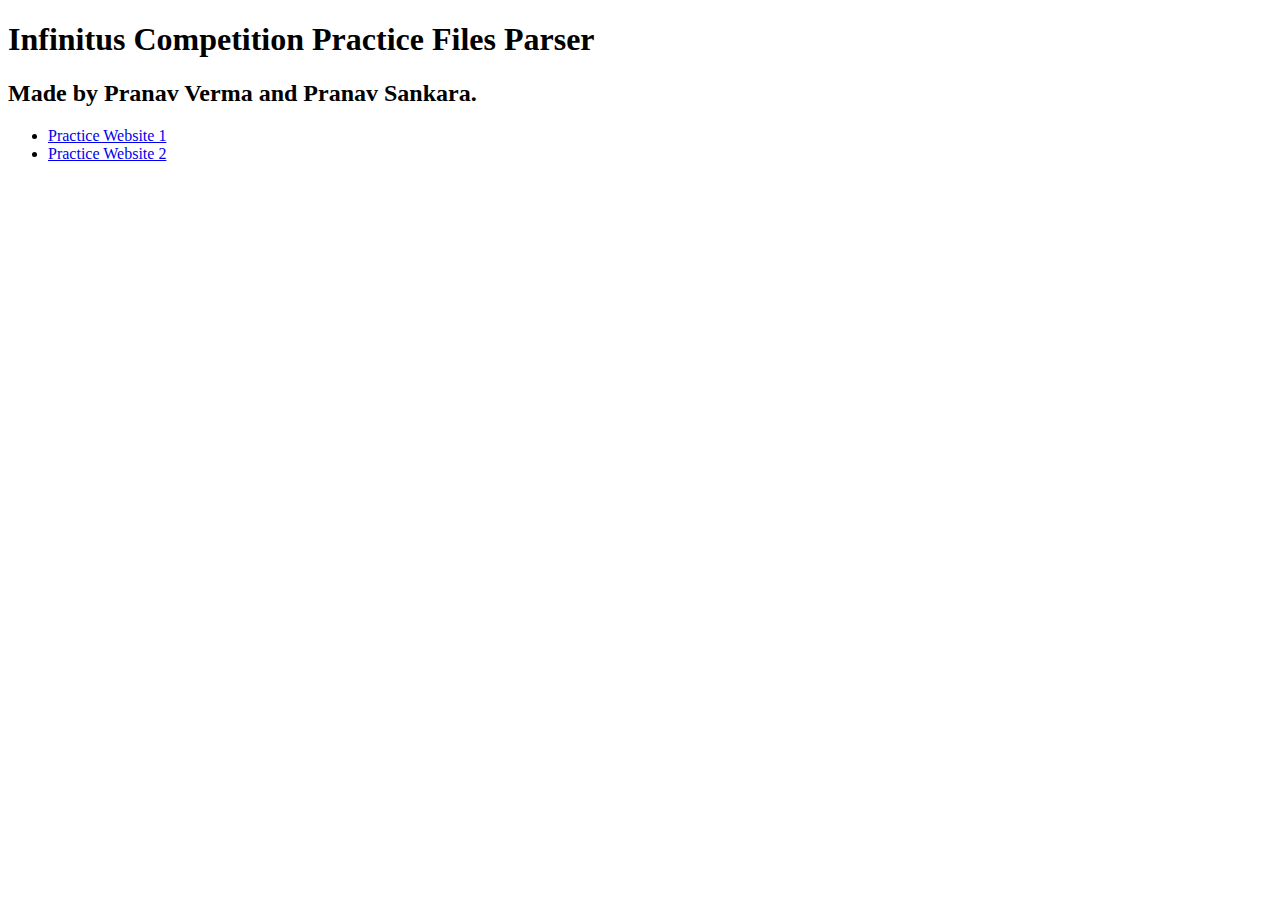
<file: main/index.html>
<!DOCTYPE html>
<html>
    <head>
        <meta charset="utf-8">
        <meta http-equiv="X-UA-Compatible" content="IE=edge">
        <title>Infinitus Competition</title>
        <meta name="description" content="">
        <meta name="viewport" content="width=device-width, initial-scale=1">
        <link rel="stylesheet" href="">
    </head>
    <body>
        <h1>Infinitus Competition Practice Files Parser</h1>
        <h2>Made by <b>Pranav Verma</b> and <b>Pranav Sankara</b>.</h2>
        <ul>
            <li><a href="Practice 1/">Practice Website 1</a></li>
            <li><a href="Practice 2/">Practice Website 2</a></li>
        </ul> 
    </body>
</html>
</file>
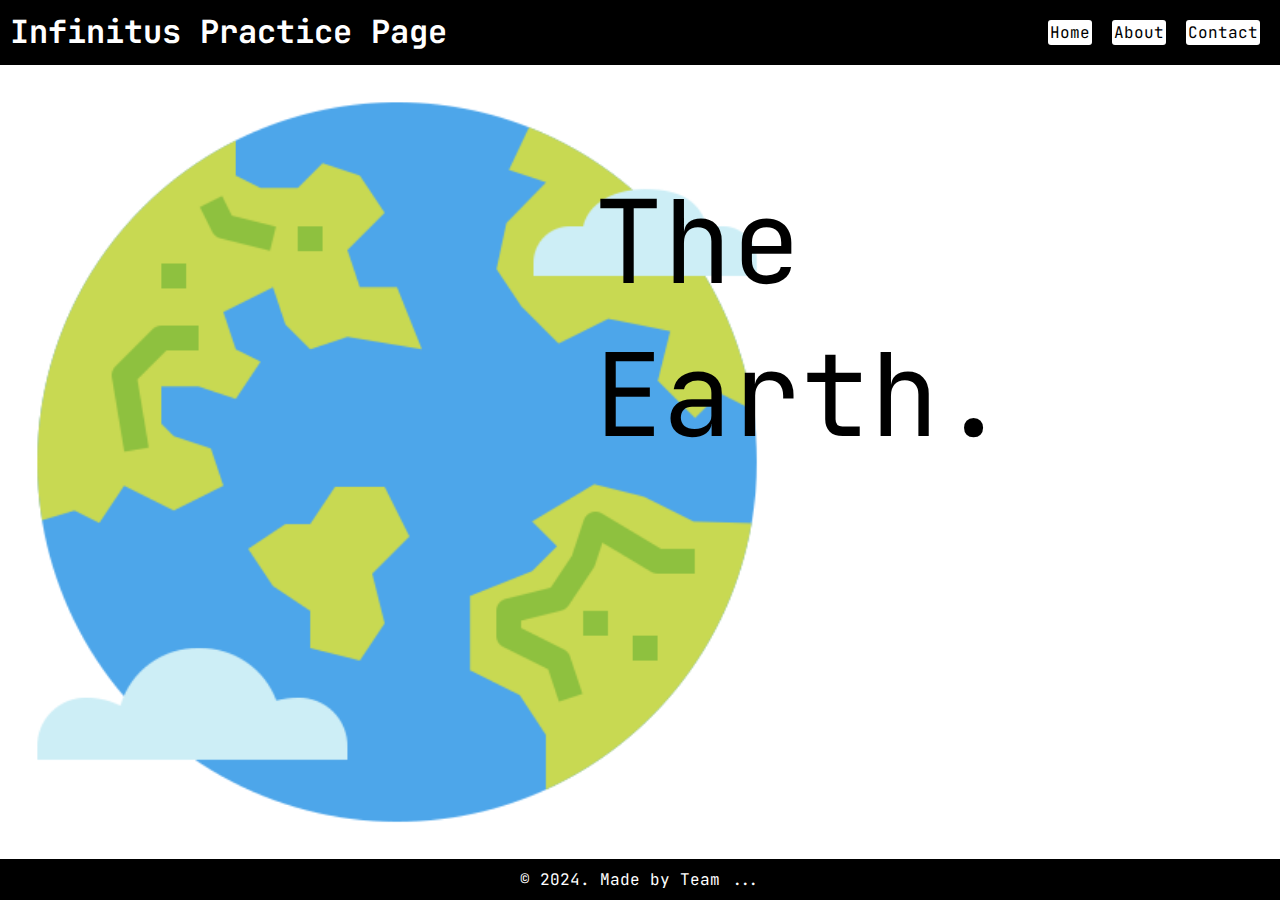
<file: Practice 1/index.html>
<!DOCTYPE html>
<html>

<head>
    <meta charset="utf-8">
    <meta http-equiv="X-UA-Compatible" content="IE=edge">
    <title></title>
    <meta name="description" content="">
    <meta name="viewport" content="width=device-width, initial-scale=1">
    <link rel="stylesheet" href="index.css">

    <link rel="preconnect" href="https://fonts.googleapis.com">
    <link rel="preconnect" href="https://fonts.gstatic.com" crossorigin>
    <link href="https://fonts.googleapis.com/css2?family=JetBrains+Mono:ital,wght@0,100..800;1,100..800&display=swap"
        rel="stylesheet">
</head>

<body>
    <header>
        <h1>Infinitus Practice Page</h1>
        <navbar>
            <ul>
                <li>Home</li>
                <li>About</li>
                <li>Contact</li>
            </ul>
        </navbar>
    </header>
    <div class="earth-image-container">
        <img src="2240692.png" class="earth-image">
        <p class="earth-image-text">The Earth.</p>
    </div>
    <footer>
        &copy; 2024. Made by Team ...
    </footer>
</body>

</html>
</file>
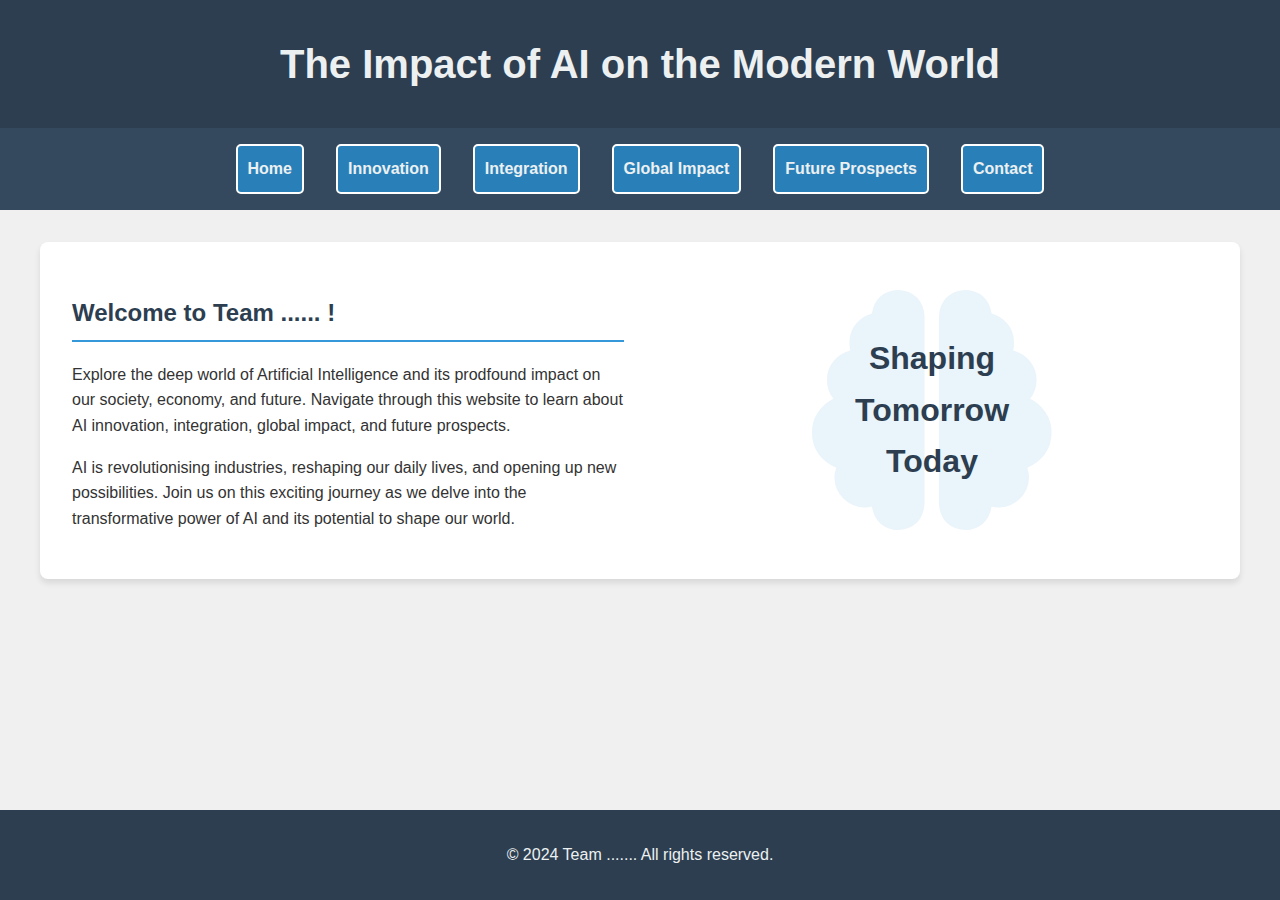
<file: Practice 2/index.html>
<!DOCTYPE html>
<html lang="en">

<head>
    <meta charset="UTF-8">
    <meta name="viewport" content="width=device-width, initial-scale=1.0">
    <title>AI Impact: Innovation, Integration, and Global Change</title>
    <link rel="stylesheet" href="https://cdnjs.cloudflare.com/ajax/libs/font-awesome/6.1.1/css/all.min.css">
    <link rel="stylesheet" href="index.css">

</head>

<body>
    <header>
        <h1>The Impact of AI on the Modern World</h1>
    </header>
    <nav>
        <ul>
            <li><a href="#home" class="nav-link">Home</a></li>
            <li><a href="#innovation" class="nav-link">Innovation</a></li>
            <li><a href="#integration" class="nav-link">Integration</a></li>
            <li><a href="#impact" class="nav-link">Global Impact</a></li>
            <li><a href="#future" class="nav-link">Future Prospects</a></li>
            <li><a href="#contact" class="nav-link">Contact</a></li>
        </ul>
    </nav>
    <main>
        <section id="home">
            <div class="home-content">
                <h2>Welcome to Team ...... !</h2>
                <p>Explore the deep world of Artificial Intelligence and its prodfound impact on our society, economy,
                    and future. Navigate through this website to learn about AI innovation, integration, global impact,
                    and future prospects.</p>
                <p>AI is revolutionising industries, reshaping our daily lives, and opening up new possibilities. Join
                    us on this exciting journey as we delve into the transformative power of AI and its potential to
                    shape our world.</p>
            </div>
            <div class="home-icon-container">
                <i class="fas fa-brain home-icon"></i>
                <div class="home-icon-text">Shaping<br>Tomorrow<br>Today</div>
            </div>
        </section>

        <section id="innovation" class="hidden">
            <h2>AI Innovation</h2>
            <p>Artificial Intelligence is driving unprecedented innovation across various sectors. From machine learning
                algorithms that power recommendation systems to advanced natural language processing models that
                facilitate human-computer interaction, AI is reshaping the technological landscape.</p>
            <div class="icon-grid">
                <div class="icon-item">
                    <i class="fas fa-brain"></i>
                    <h3>Machine Learning</h3>
                </div>
                <div class="icon-item">
                    <i class="fas fa-language"></i>
                    <h3>Natural Language Processing</h3>
                </div>
                <div class="icon-item">
                    <i class="fas fa-robot"></i>
                    <h3>Robotics</h3>
                </div>
                <div class="icon-item">
                    <i class="fas fa-eye"></i>
                    <h3>Computer Vision</h3>
                </div>
            </div>
        </section>

        <section id="integration" class="hidden">
            <h2>AI Integration</h2>
            <p>The integration of AI into existing systems and processes is transforming industries. From healthcare
                diagnostics to financial forecasting, AI is enhancing efficiency, accuracy, and decision-making
                capabilities across the board.</p>
            <div class="icon-grid">
                <div class="icon-item">
                    <i class="fas fa-heartbeat"></i>
                    <h3>Healthcare</h3>
                </div>
                <div class="icon-item">
                    <i class="fas fa-chart-line"></i>
                    <h3>Finance</h3>
                </div>
                <div class="icon-item">
                    <i class="fas fa-industry"></i>
                    <h3>Manufacturing</h3>
                </div>
                <div class="icon-item">
                    <i class="fas fa-car"></i>
                    <h3>Autonomous Vehicles</h3>
                </div>
            </div>
        </section>

        <section id="impact" class="hidden">
            <h2>Global Impact of AI</h2>
            <p>The widespread adoption of AI technologies is having a profound impact on society, economics, and the
                environment. While AI offers solutions to complex global challenges, it also raises important ethical
                considerations.</p>
            <div id="ai-impact">
                <canvas id="ai-impact-chart"></canvas>
                <button id="update-chart">Update Chart</button>
            </div>
        </section>

        <section id="future" class="hidden">
            <h2>Future Prospects</h2>
            <p>As AI continues to evolve, we can expect even more groundbreaking developments. From quantum AI to
                advanced neural interfaces, the future holds exciting possibilities that could revolutionize our world
                in ways we can hardly imagine.</p>
            <div class="icon-grid">
                <div class="icon-item">
                    <i class="fas fa-atom"></i>
                    <h3>Quantum AI</h3>
                </div>
                <div class="icon-item">
                    <i class="fas fa-microchip"></i>
                    <h3>Neuromorphic Computing</h3>
                </div>
                <div class="icon-item">
                    <i class="fas fa-dna"></i>
                    <h3>AI in Genomics</h3>
                </div>
                <div class="icon-item">
                    <i class="fas fa-globe"></i>
                    <h3>Global AI Collaboration</h3>
                </div>
            </div>
        </section>

        <section id="contact" class="hidden">
            <h2>Contact Us</h2>
            <form id="contact-form">
                <input type="text" id="name" name="name" placeholder="Your Name" required>
                <input type="email" id="email" name="email" placeholder="Your Email" required>
                <button type="submit">Send Message</button>
            </form>
            <div id="message"></div>
        </section>
    </main>
    <footer>
        <p>&copy; 2024 Team ....... All rights reserved.</p>
    </footer>

    <script src="cdn/chart.js"></script>
    <script src="index.js"></script>
</body>

</html>
</file>
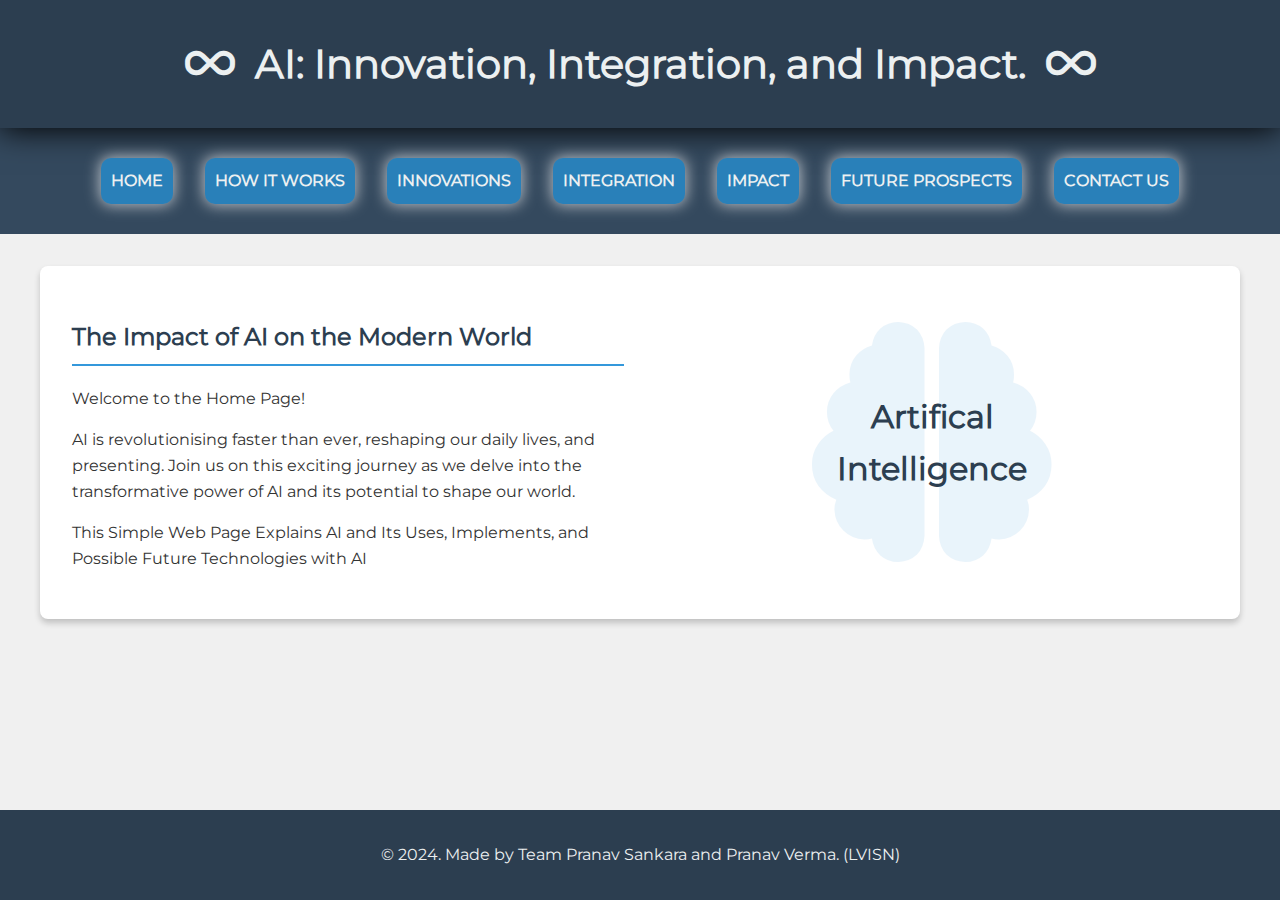
<file: main/Practice 2/index.html>
<!DOCTYPE html>
<html lang="en">

<head>
    <meta charset="UTF-8">
    <meta name="viewport" content="width=device-width, initial-scale=1.0">
    <title>AI Impact: Innovation, Integration, and Global Change</title>
    <link rel="stylesheet" href="https://cdnjs.cloudflare.com/ajax/libs/font-awesome/6.1.1/css/all.min.css">
    <link rel="stylesheet" href="index.css">

</head>

<body>
    <header>
        <h1><i class="fas fa-infinity"></i>&nbsp&nbspAI: Innovation, Integration, and Impact.&nbsp&nbsp<i class="fas fa-infinity"></i></h1>
    </header>
    <nav>
        <ul>
            <li><a href="#home" class="nav-link">HOME</a></li>
            <li><a href="#how-it-works" class="nav-link">HOW IT WORKS</a></li>
            <li><a href="#innovation" class="nav-link">INNOVATIONS</a></li>
            <li><a href="#integration" class="nav-link">INTEGRATION</a></li>
            <li><a href="#impact" class="nav-link">IMPACT</a></li>
            <li><a href="#future" class="nav-link">FUTURE PROSPECTS</a></li>
            <li><a href="#contact" class="nav-link">CONTACT US</a></li>
        </ul>
    </nav>
    <main>
        <section id="home">
            <div class="home-content">
                <h2>The Impact of AI on the Modern World</h2>
                <p>Welcome to the Home Page!</p>
                <p>AI is revolutionising faster than ever, reshaping our daily lives, and presenting. Join
                    us on this exciting journey as we delve into the transformative power of AI and its potential to
                    shape our world.</p>
                <p>This Simple Web Page Explains AI and Its Uses, Implements, and Possible Future Technologies with AI</p>
            </div>
            <div class="home-icon-container">
                <i class="fas fa-brain home-icon"></i>
                <div class="home-icon-text">Artifical<br>Intelligence</div>
            </div>
        </section>

        <section id="how-it-works" class="hidden">
            <h2>How AI Works</h2>
            <div class="chat-container">
                <div class="chat-message user"><i class="fas fa-user"></i>  Hi</i></div>
                <div class="chat-message ai"><i class="fas fa-robot"></i>  Hello! How can I help you?</div>
                <div class="chat-message user"><i class="fas fa-user"></i>  What is Newton's Third Law of Motion?</div>
                <div class="chat-message ai"><i class="fas fa-robot"></i>  Newton's Third Law of Motion states that for every action, there is an equal and opposite reaction. This means that when one object exerts a force on another object, the second object exerts an equal force back on the first object.</div>
            </div>
            <div class="ai-explanation">
                <h3>How Modern AI is Trained and Works:</h3>
                <ol>
                    <li><strong>Data Collection:</strong> Gathering text data from books, websites, etc.</li>
                    <li><strong>Pre Processing:</strong> Cleaning the data for machine learning.</li>
                    <li><strong>Brain of the Model:</strong> Making neural networks, often using transformer architectures.</li>
                    <li><strong>Training:</strong> Exposing the model to the data, allowing it to learn patterns in the data.</li>
                    <li><strong>Fine-tuning:</strong> Adjusting the model for other specific tasks. Ex: Censoring</li>
                </ol>
            </div>
        </section>

        <section id="innovation" class="hidden">
            <h2>Innovations Made in AI</h2>
            <div class="icon-grid">
                <div class="icon-item">
                    <i class="fas fa-brain"></i>
                    <h3>Machine Learning</h3>
                </div>
                <div class="icon-item">
                    <i class="fas fa-language"></i>
                    <h3>Natural Language Processing</h3>
                </div>
                <div class="icon-item">
                    <i class="fas fa-robot"></i>
                    <h3>Robotics</h3>
                </div>
                <div class="icon-item">
                    <i class="fas fa-eye"></i>
                    <h3>Computer Vision</h3>
                </div>
            </div>
        </section>

        <section id="integration" class="hidden">
            <h2>AI Integration</h2>
            <p>Integrations of AI into Modern Technology:</p>
            <div class="icon-grid">
                <div class="icon-item">
                    <i class="fas fa-heartbeat"></i>
                    <h3>Healthcare</h3>
                </div>
                <div class="icon-item">
                    <i class="fas fa-chart-line"></i>
                    <h3>Faster Applications</h3>
                </div>
                <div class="icon-item">
                    <i class="fas fa-industry"></i>
                    <h3>Agriculture</h3>
                </div>
                <div class="icon-item">
                    <i class="fas fa-car"></i>
                    <h3>Autonomous Vehicles</h3>
                </div>
            </div>
        </section>

        <section id="impact" class="hidden">
            <h2>Global Impact of AI</h2>
            <p>* This Data is Random Due to Not Having API Keys in Offline Mode.</p>
            <div id="ai-impact">
                <canvas id="ai-impact-chart"></canvas>
                <button id="update-chart">Update Chart</button>
            </div>
        </section>

        <section id="future" class="hidden">
            <h2>Future Prospects</h2>
            <div class="icon-grid">
                <div class="icon-item">
                    <i class="fas fa-atom"></i>
                    <h3>Quantum AI</h3>
                </div>
                <div class="icon-item">
                    <i class="fas fa-microchip"></i>
                    <h3>Artificial General Intelligence</h3>
                </div>
                <div class="icon-item">
                    <i class="fas fa-dna"></i>
                    <h3>AI in Healthcare</h3>
                </div>
                <div class="icon-item">
                    <i class="fas fa-globe"></i>
                    <h3>Solutions to Various Problems</h3>
                </div>
            </div>
        </section>

        <section id="contact" class="hidden">
            <h2>Contact Us</h2>
            <p style="text-align: center;">Please Feel Free to Contact Us:</p>
            <form id="contact-form">
                <input type="text" id="name" name="name" placeholder="Your Name" required>
                <input type="email" id="email" name="email" placeholder="Your Email" required>
                <button type="submit">Send Message</button>
            </form>
        </section>
    </main>
    <footer>
        <p>&copy; 2024. Made by Team Pranav Sankara and Pranav Verma. (LVISN)</p>
    </footer>

    <script src="cdn/chart.js"></script>
    <script src="index.js"></script>
</body>

</html>
</file>
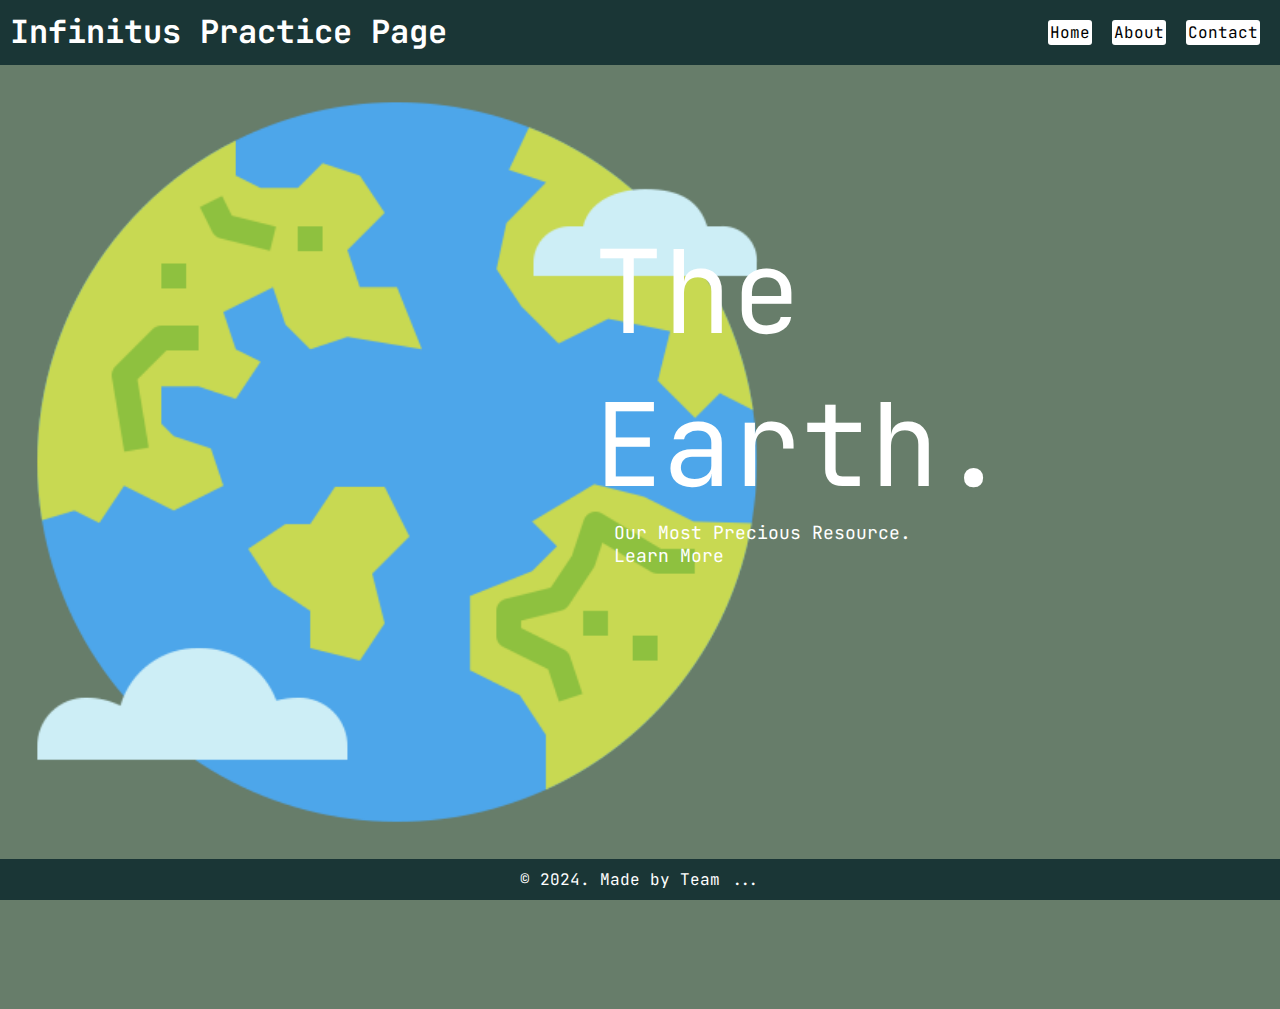
<file: Practice 1/index2.html>
<!DOCTYPE html>
<html>

<head>
    <meta charset="utf-8">
    <meta http-equiv="X-UA-Compatible" content="IE=edge">
    <title></title>
    <meta name="description" content="">
    <meta name="viewport" content="width=device-width, initial-scale=1">
    <link rel="stylesheet" href="css/index2.css">

    <link rel="preconnect" href="https://fonts.googleapis.com">
    <link rel="preconnect" href="https://fonts.gstatic.com" crossorigin>
    <link href="https://fonts.googleapis.com/css2?family=JetBrains+Mono:ital,wght@0,100..800;1,100..800&display=swap"
        rel="stylesheet">
</head>

<body>
    <header>
        <h1>Infinitus Practice Page</h1>
        <navbar>
            <ul>
                <li><a href="index.html">Home</a></li>
                <li><a href="">About</a></li>
                <li>Contact</li>
            </ul>
        </navbar>
    </header>
    <div class="earth-image-container">
        <img src="earth-image.png" class="earth-image">
        <div class="earth-image-text-division">
            <p class="earth-image-text">The Earth.</p>
            <p class="earth-image-subtext">Our Most Precious Resource.<br>Learn More</p>
        </div>
    </div>
    <footer>
        &copy; 2024. Made by Team ...
    </footer>
</body>

</html>
</file>
<file: Practice 1/index.css>
* {
    margin: 0;
    padding: 0;
    font-family: "JetBrains Mono", monospace;
}
html, body {
    height: 100%;
}

@keyframes dropIn {
    from {
        opacity: 0;
        transform: translateY(-50px);
    }
    to {
        opacity: 1;
        transform: translateY(0);
    }
}


body {
    display: flex;
    flex-direction: column;
    animation: dropIn 1s ease-out;
}

header {
    background-color: black;
    color: white;
    display: flex;

}

.earth-image {
    width: fit-content;
    /* border: 10px wheat solid; */

}

.earth-image-text {
    /* border: 10px wheat solid; */
    height: fit-content;  
    font-size: 9vw;
    transform: translateX(-200px) translateY(100px);

}

.earth-image-container {
    /* border: 10px wheat solid; */
    display: flex;
    height: 100%;
    justify-content: center;
}

header h1 {
    text-align: left;
    width: fit-content;
    padding: 10px;
}

navbar {
    text-align: center;
    margin-left: auto;
}

navbar ul {
    display: flex;
    width: fit-content;
    padding: 10px;
}

navbar ul li {
    text-decoration: none;
    list-style-type: none;
    width: fit-content;
    margin: 10px;
    color: white;
    padding: 2px;
    background-color: white;
    color: black;
    border-radius: 3px; /* Adjust this value to control the roundness */
}

navbar ul li:hover {
    text-decoration: none;
    list-style-type: none;
    width: fit-content;
    margin: 10px;
    background-color: rgb(72, 72, 72);
    color: white;
    transition: 0.3s;
    padding: 10px;
}

footer {
    justify-content: center;
    text-align: center;
    margin-top: auto;

    padding: 10px;
    background-color: black;
    color: white;
}
</file>
<file: Practice 2/index.css>
@keyframes fadeIn {
    from { opacity: 0; }
    to { opacity: 1; }
}

@keyframes slideIn {
    from { transform: translateY(50px); opacity: 0; }
    to { transform: translateY(0); opacity: 1; }
}

body {
    font-family: Arial, sans-serif;
    margin: 0;
    padding: 0;
    background-color: #f0f0f0;
    color: #333;
    line-height: 1.6;
    display: flex;
    flex-direction: column;
    min-height: 100vh;
}

header {
    background-color: #2c3e50;
    color: #ecf0f1;
    text-align: center;
    padding: 2rem 0;
    animation: fadeIn 1s ease-in;
}

h1 {
    margin: 0;
    font-size: 2.5rem;
}

nav {
    background-color: #34495e;
    padding: 1rem 0;
}

nav ul {
    list-style-type: none;
    padding: 0;
    margin: 0;
    display: flex;
    justify-content: center;
}

nav ul li {
    margin: 0 1rem;
    border: 2px white solid;
    background-color: #2980b9;
    padding: 10px;
    border-radius: 5px;
    cursor: pointer;
}

nav ul li:hover {
    background-color: #3498db;
    transition: 0.3s;
    scale: 1.1;
}

nav ul li a {
    color: #ecf0f1;
    text-decoration: none;
    font-weight: bold;
    transition: color 0.3s ease;
}


main {
    max-width: 1200px;
    margin: 2rem auto;
    padding: 0 2rem;
    flex-grow: 1;
}

section {
    background-color: #fff;
    border-radius: 8px;
    padding: 2rem;
    margin-bottom: 2rem;
    box-shadow: 0 4px 6px rgba(0, 0, 0, 0.1);
    animation: slideIn 0.5s ease-out;
}

h2 {
    color: #2c3e50;
    border-bottom: 2px solid #3498db;
    padding-bottom: 0.5rem;
}

.icon-grid {
    display: grid;
    grid-template-columns: repeat(auto-fit, minmax(200px, 1fr));
    gap: 2rem;
    margin-top: 2rem;
}

.icon-item {
    text-align: center;
    padding: 1rem;
    background-color: #ecf0f1;
    border-radius: 8px;
    transition: transform 0.3s ease;
}

.icon-item:hover {
    transform: translateY(-5px);
}

.icon-item i {
    font-size: 3rem;
    color: #3498db;
    margin-bottom: 1rem;
}

#ai-impact {
    display: flex;
    justify-content: space-between;
    align-items: center;
    flex-wrap: wrap;
}

#ai-impact-chart {
    width: 100%;
    max-width: 600px;
    height: 400px;
    margin: 2rem auto;
}

button {
    background-color: #3498db;
    color: #fff;
    border: none;
    padding: 0.5rem 1rem;
    font-size: 1rem;
    border-radius: 4px;
    cursor: pointer;
    transition: background-color 0.3s ease;
}

button:hover {
    background-color: #2980b9;
}

footer {
    background-color: #2c3e50;
    color: #ecf0f1;
    text-align: center;
    padding: 1rem 0;
    margin-top: auto;
}

#contact-form {
    display: flex;
    flex-direction: column;
    max-width: 500px;
    margin: 0 auto;
}

#contact-form input,
#contact-form textarea {
    margin-bottom: 1rem;
    padding: 0.5rem;
    border: 1px solid #ccc;
    border-radius: 4px;
}

#contact-form textarea {
    height: 150px;
}

#contact-form button {
    align-self: flex-start;
}

#message {
    margin-top: 1rem;
    padding: 1rem;
    border-radius: 4px;
    display: none;
}

#message.success {
    background-color: #2ecc71;
    color: #fff;
}

#message.error {
    background-color: #e74c3c;
    color: #fff;
}

.hidden {
    display: none;
}

#home {
    display: flex;
    align-items: center;
    justify-content: space-between;
    flex-wrap: wrap;
}

.home-content {
    flex: 1;
    min-width: 300px;
    padding-right: 2rem;
}

.home-icon {
    font-size: 15rem;
    color: #3498db;
    opacity: 0.1;
    position: relative;
}

.home-icon-container {
    position: relative;
    flex: 1;
    min-width: 300px;
    display: flex;
    justify-content: center;
    align-items: center;
}

.home-icon-text {
    position: absolute;
    top: 50%;
    left: 50%;
    transform: translate(-50%, -50%);
    font-size: 2rem;
    font-weight: bold;
    color: #2c3e50;
    text-align: center;
    z-index: 1;
}

@media (max-width: 768px) {
    #home {
        flex-direction: column;
    }

    .home-content {
        padding-right: 0;
        margin-bottom: 2rem;
    }
}
</file>
<file: main/Practice 2/index.css>
@keyframes fadeIn {
    from { opacity: 0; }
    to { opacity: 1; }
}

@keyframes slideIn {
    from { transform: translateY(50px); opacity: 0; }
    to { transform: translateY(0); opacity: 1; }
}

@font-face {
    font-family: 'Montserrat';
    src: url('fonts/Montserrat/Montserrat-VariableFont_wght.ttf') format('truetype');
    font-weight: normal;
    font-style: normal;
}

@font-face {
    font-family: 'JetBrains Mono';
    src: url('fonts/JetBrains-Mono/JetBrainsMono-VariableFont_wght.ttf') format('truetype');
    font-weight: normal;
    font-style: normal;
}



body {
    font-family: 'Montserrat', Arial, sans-serif;
    /* font-family: 'JetBrains Mono', Arial, sans-serif; */
    margin: 0;
    padding: 0;
    background-color: #f0f0f0;
    color: #333;
    line-height: 1.6;
    display: flex;
    flex-direction: column;
    min-height: 100vh;
}

header {
    background-color: #2c3e50;
    color: #ecf0f1;
    text-align: center;
    padding: 2rem 0;
    animation: fadeIn 1s ease-in;
    box-shadow: 0px 2px 30px black;
    z-index: 2;
}

h1 {
    margin: 0;
    font-size: 2.5rem;
}

nav {
    background-color: #34495e;
    padding: 30px;
}

nav ul {
    list-style-type: none;
    padding: 0;
    margin: 0;
    display: flex;
    justify-content: center;
}

nav ul li {
    margin: 0 1rem;
    /* border: 2px white solid; */
    background-color: #2980b9;
    padding: 10px;
    border-radius: 10px;
    cursor: pointer;
    z-index: 2;
    box-shadow: 0px 0px 15px 1px rgba(255, 255, 255, 0.673);
}

nav ul li:hover {
    background-color: #3498db;
    transition: 0.3s;
    scale: 1.1;
}

nav ul li a {
    color: #ecf0f1;
    text-decoration: none;
    font-weight: bold;
    transition: color 0.3s ease;
}


main {
    max-width: 1200px;
    margin: 2rem auto;
    padding: 0 2rem;
    flex-grow: 1;
}

section {
    background-color: #fff;
    border-radius: 8px;
    padding: 2rem;
    margin-bottom: 2rem;
    box-shadow: 0 4px 6px rgba(0, 0, 0, 0.2);
    animation: slideIn 0.5s ease-out;
}

h2 {
    color: #2c3e50;
    border-bottom: 2px solid #3498db;
    padding-bottom: 0.5rem;
}

.icon-grid {
    display: grid;
    grid-template-columns: repeat(auto-fit, minmax(200px, 1fr));
    gap: 2rem;
    margin-top: 2rem;
}

.icon-item {
    text-align: center;
    padding: 1rem;
    background-color: #ecf0f1;
    border-radius: 8px;
    transition: transform 0.3s ease;
}

.icon-item:hover {
    transform: translateY(-5px);
}

.icon-item i {
    font-size: 3rem;
    color: #3498db;
    margin-bottom: 1rem;
}

#ai-impact {
    display: flex;
    justify-content: space-between;
    align-items: center;
    flex-wrap: wrap;
}

#ai-impact-chart {
    width: 100%;
    max-width: 600px;
    height: 400px;
    margin: 2rem auto;
}

.chat-container {
    max-width: 600px;
    margin: 2rem auto;
    background-color: #f0f0f0;
    border-radius: 10px;
    padding: 1rem;
    overflow: hidden;
}

.chat-message {
    max-width: 80%;
    margin-bottom: 1rem;
    padding: 0.5rem 1rem;
    border-radius: 20px;
    animation: fadeInTop 0.5s ease-out forwards;
    opacity: 0;
}

.chat-message.user {
    background-color: #3498db;
    color: white;
    align-self: flex-end;
    margin-left: auto;
}

.chat-message.ai {
    background-color: #2ecc71;
    color: white;
}

@keyframes fadeInTop {
    from {
        opacity: 0;
        transform: translateY(-20px);
    }
    to {
        opacity: 1;
        transform: translateY(0);
    }
}

.ai-explanation {
    margin-top: 2rem;
}

.ai-explanation h3 {
    color: #2c3e50;
    margin-bottom: 1rem;
}

.ai-explanation ol {
    padding-left: 1.5rem;
}

.ai-explanation li {
    margin-bottom: 0.5rem;
}

button {
    background-color: #3498db;
    color: #fff;
    border: none;
    padding: 0.5rem 1rem;
    font-size: 1rem;
    border-radius: 4px;
    cursor: pointer;
    transition: background-color 0.3s ease;
}

button:hover {
    background-color: #2980b9;
}

footer {
    background-color: #2c3e50;
    color: #ecf0f1;
    text-align: center;
    padding: 1rem 0;
    margin-top: auto;
}

#contact-form {
    display: flex;
    flex-direction: column;
    max-width: 500px;
    margin: 0 auto;
}

#contact-form input,
#contact-form textarea {
    margin-bottom: 1rem;
    padding: 0.5rem;
    border: 1px solid #ccc;
    border-radius: 5px;
    box-shadow: 0px 0px 3px black;
}

#contact-form textarea {
    height: 150px;
}

#contact-form button {
    align-self: flex-start;
    transition: 0.3s ease;
}

#contact-form button:hover{
    scale: 1.07;
}

#message {
    margin-top: 1rem;
    padding: 1rem;
    border-radius: 4px;
    display: none;
}

#message.success {
    background-color: #2ecc71;
    color: #fff;
}

#message.error {
    background-color: #e74c3c;
    color: #fff;
}

.hidden {
    display: none;
}

#home {
    display: flex;
    align-items: center;
    justify-content: space-between;
    flex-wrap: wrap;
}

.home-content {
    flex: 1;
    min-width: 300px;
    padding-right: 2rem;
}

.home-icon {
    font-size: 15rem;
    color: #3498db;
    opacity: 0.1;
    position: relative;
}

.home-icon-container {
    position: relative;
    flex: 1;
    min-width: 300px;
    display: flex;
    justify-content: center;
    align-items: center;
}

.home-icon-text {
    position: absolute;
    top: 50%;
    left: 50%;
    transform: translate(-50%, -50%);
    font-size: 2rem;
    font-weight: bold;
    color: #2c3e50;
    text-align: center;
    z-index: 1;
}

@media (max-width: 768px) {
    #home {
        flex-direction: column;
    }

    .home-content {
        padding-right: 0;
        margin-bottom: 2rem;
    }
}
</file>
<file: Practice 1/css/index2.css>
* {
    margin: 0;
    padding: 0;
    font-family: "JetBrains Mono", monospace;
}
html, body {
    height: 100%;
}

@keyframes dropIn {
    from {
        opacity: 0;
        transform: translateY(-50px);
    }
    to {
        opacity: 1;
        transform: translateY(0);
    }
}


body {
    display: flex;
    flex-direction: column;

    background-color: #677D6A;
}

header {
    background-color: #1A3636;
    color: white;
    display: flex;

}

.earth-image {
    width: fit-content;
    /* border: 10px wheat solid; */

}

.earth-image-text {
    /* border: 10px wheat solid; */
    height: fit-content;  
    font-size: 9vw;

}

.earth-image-container {
    /* border: 10px wheat solid; */
    display: flex;
    height: 100%;
    justify-content: center;
    animation: dropIn 0.5s ease-out;
}

.earth-image-text-division {
    display: block;
    transform: translateX(-200px) translateY(150px);
    color: white;
}

.earth-image-subtext {
    /* border: 10px wheat solid; */
    height: fit-content;
    font-size: large;
    transform: translateX(20px);
}

header h1 {
    text-align: left;
    width: fit-content;
    padding: 10px;
}

navbar {
    text-align: center;
    margin-left: auto;
}

navbar ul {
    display: flex;
    width: fit-content;
    padding: 10px;
}

navbar ul li {
    text-decoration: none;
    list-style-type: none;
    width: fit-content;
    margin: 10px;
    color: white;
    padding: 2px;
    background-color: white;
    color: black;
    border-radius: 3px; /* Adjust this value to control the roundness */
}

navbar ul li:hover {
    text-decoration: none;
    list-style-type: none;
    width: fit-content;
    margin: 10px;
    background-color: #677D6A;
    color: white;
    transition: 0.3s;
    padding: 10px;
}

navbar ul li a {
    text-decoration: none;
    color: inherit;
}

footer {
    justify-content: center;
    text-align: center;
    margin-top: auto;

    padding: 10px;
    background-color: #1A3636;
    color: white;
}
</file>
